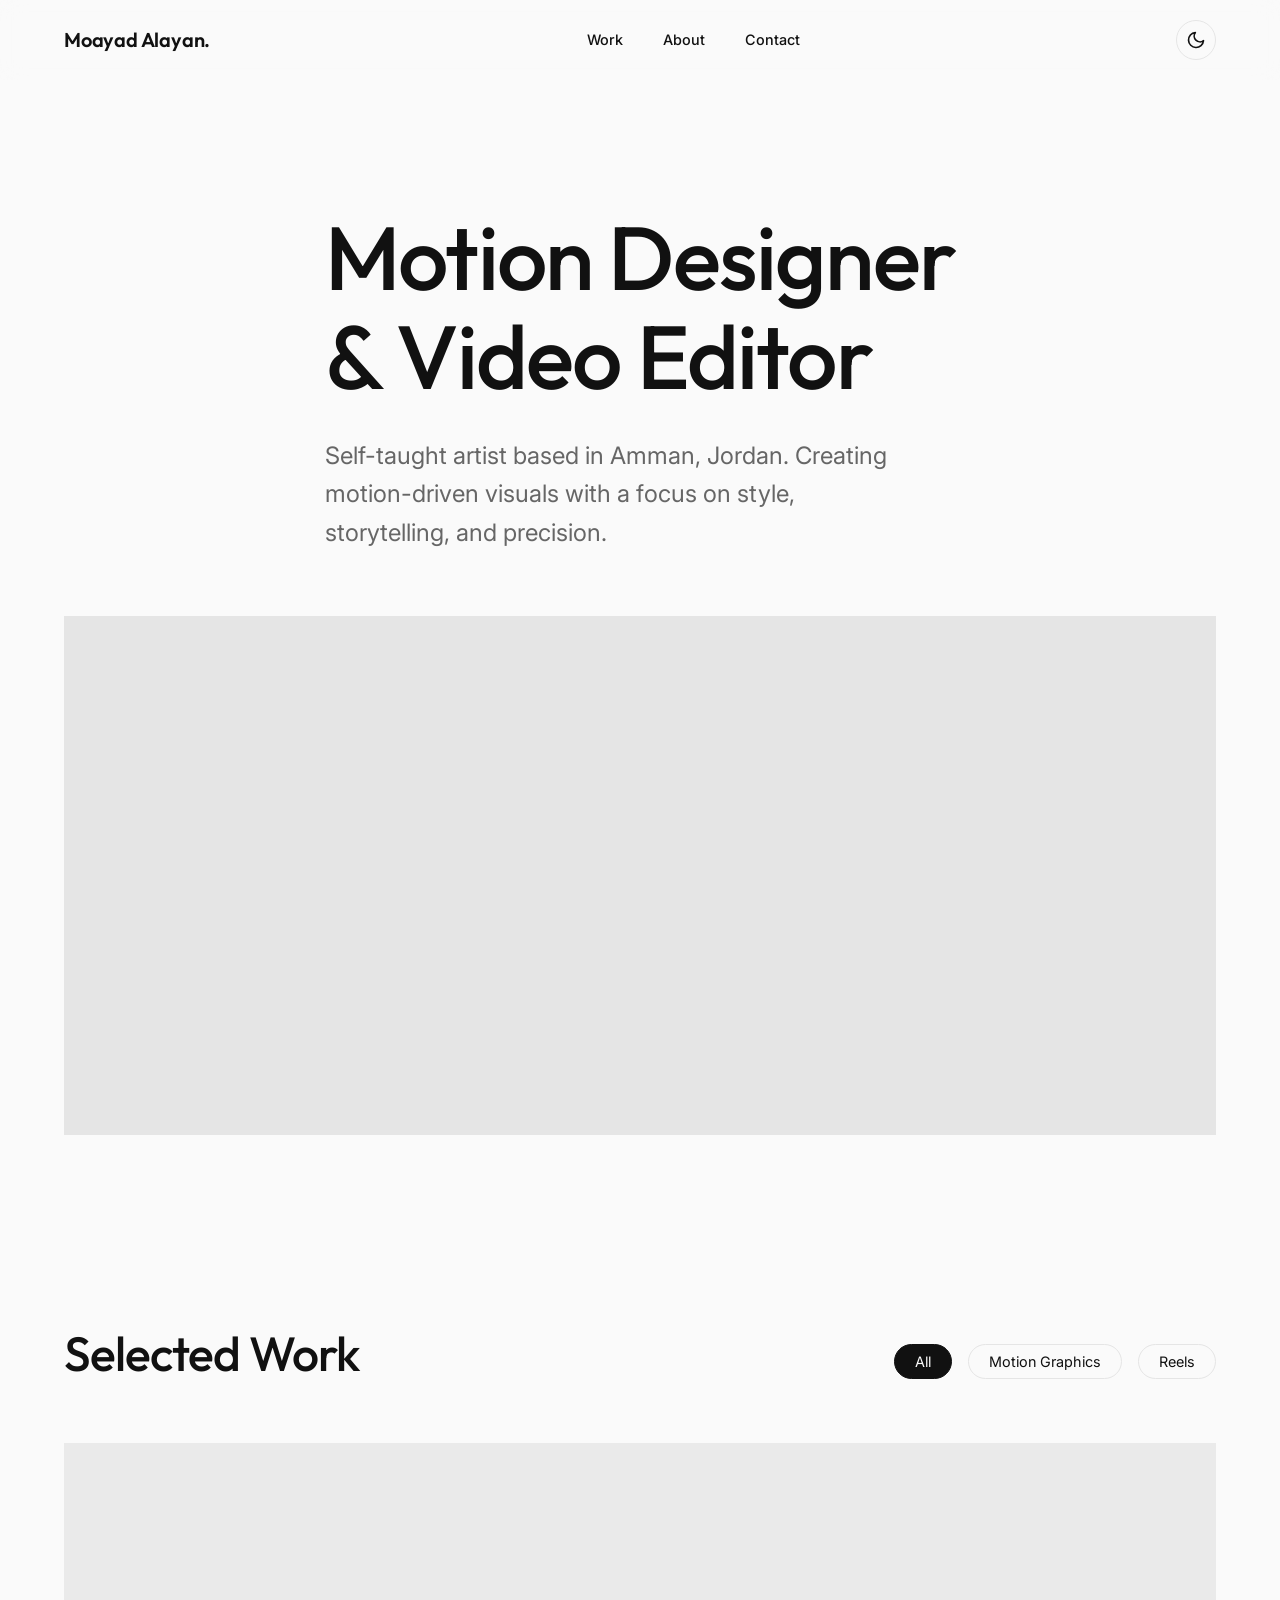
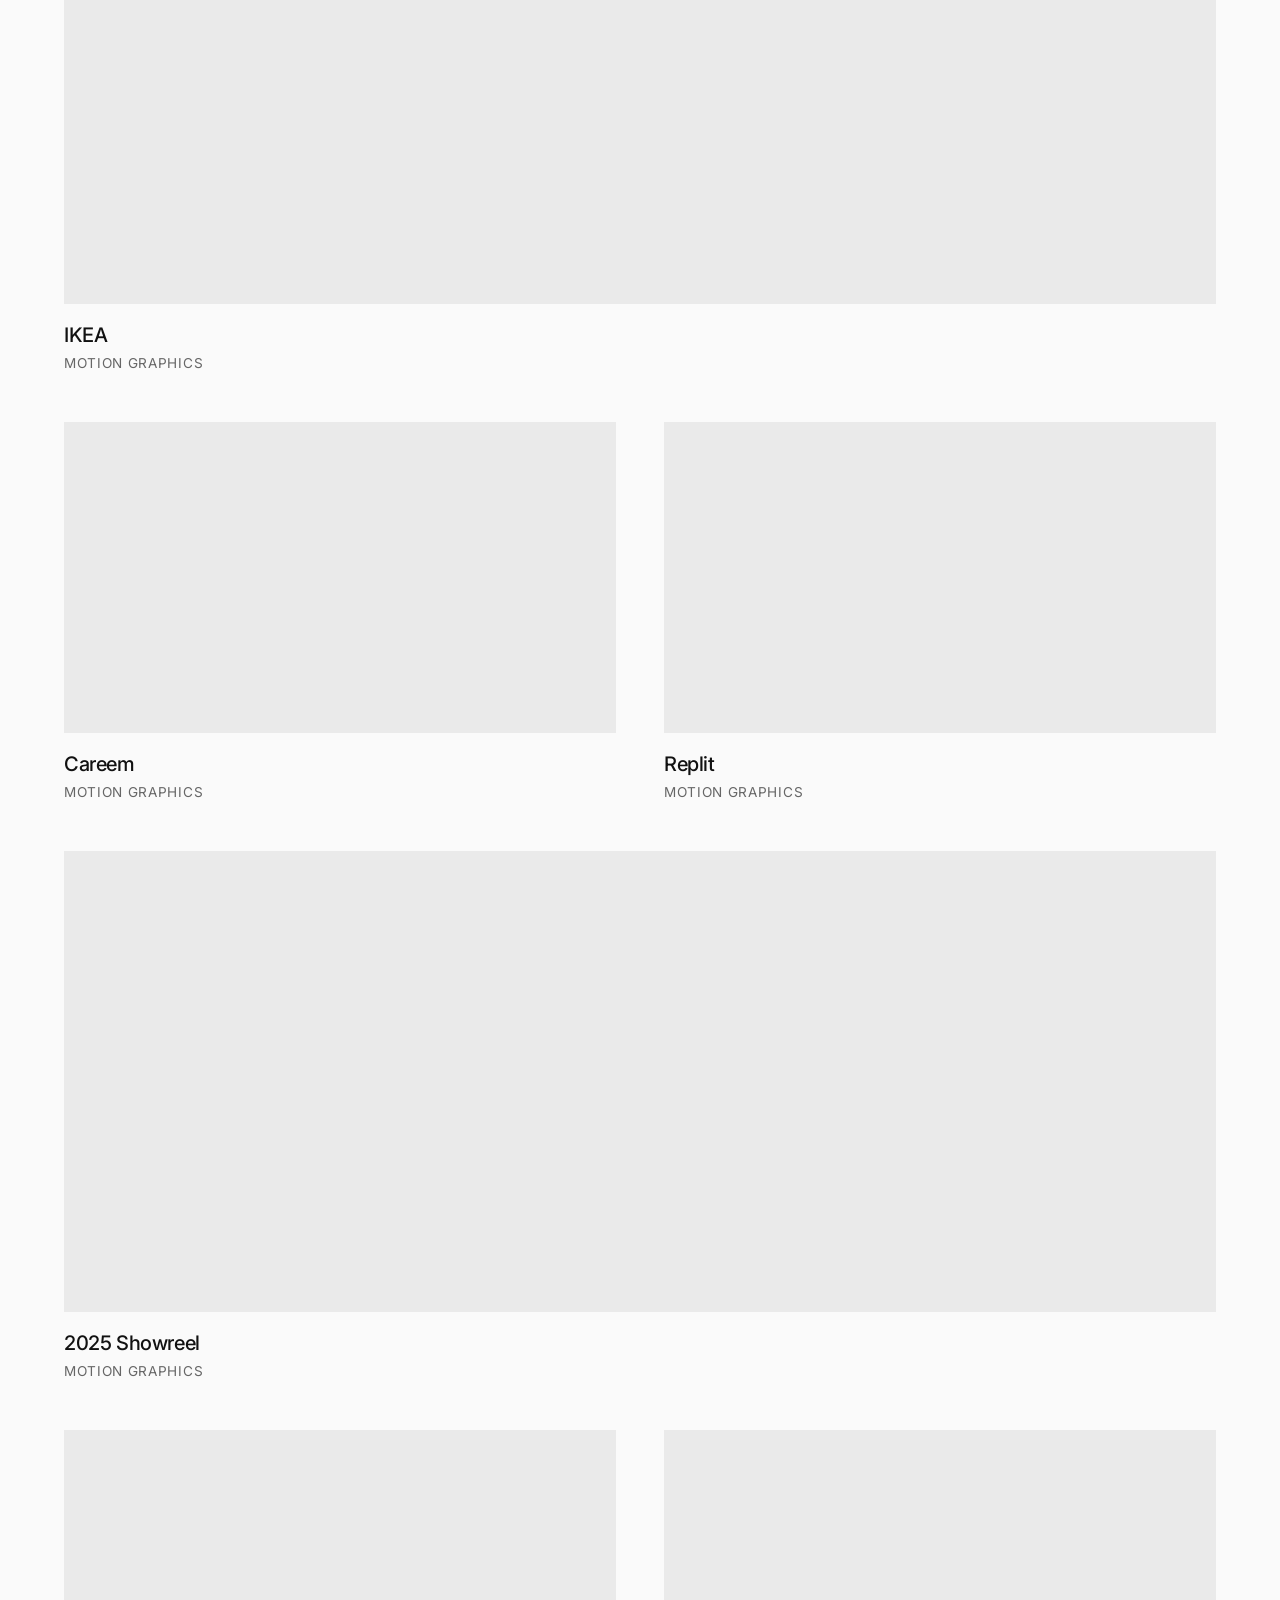
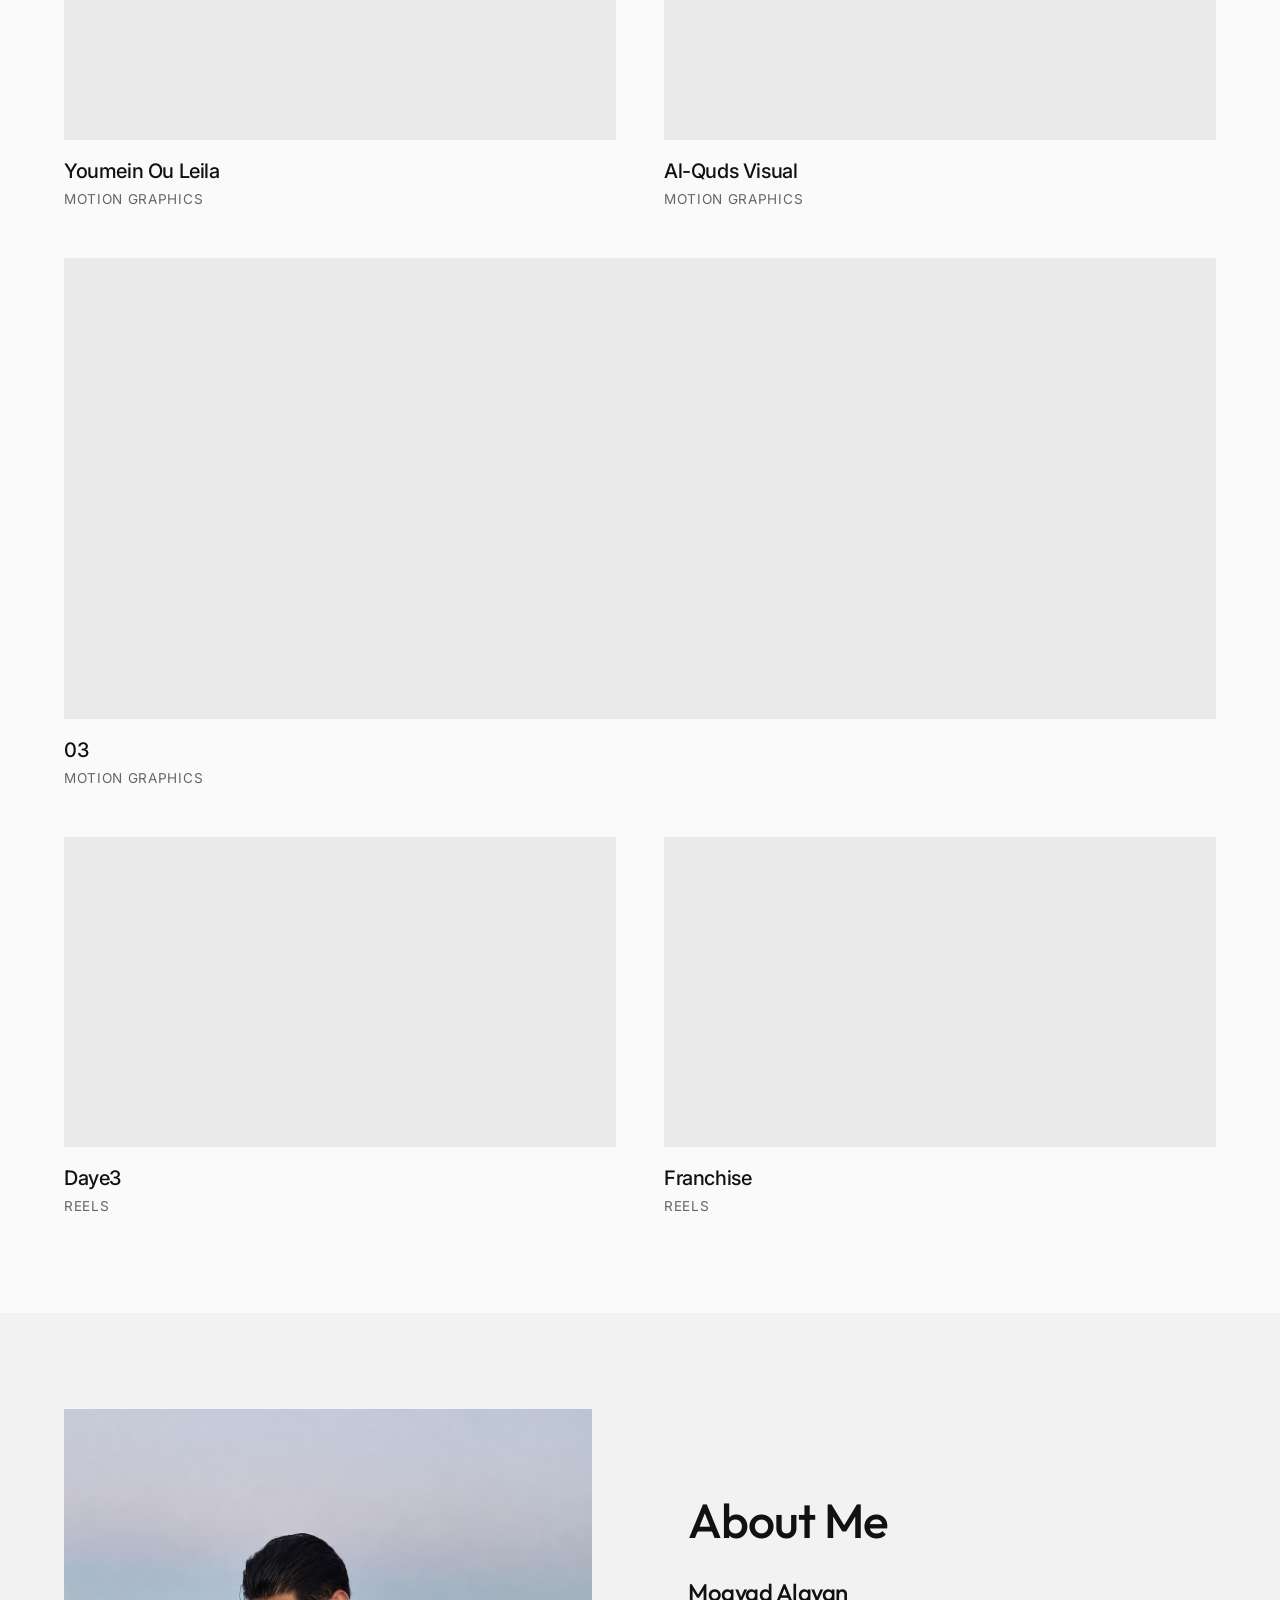
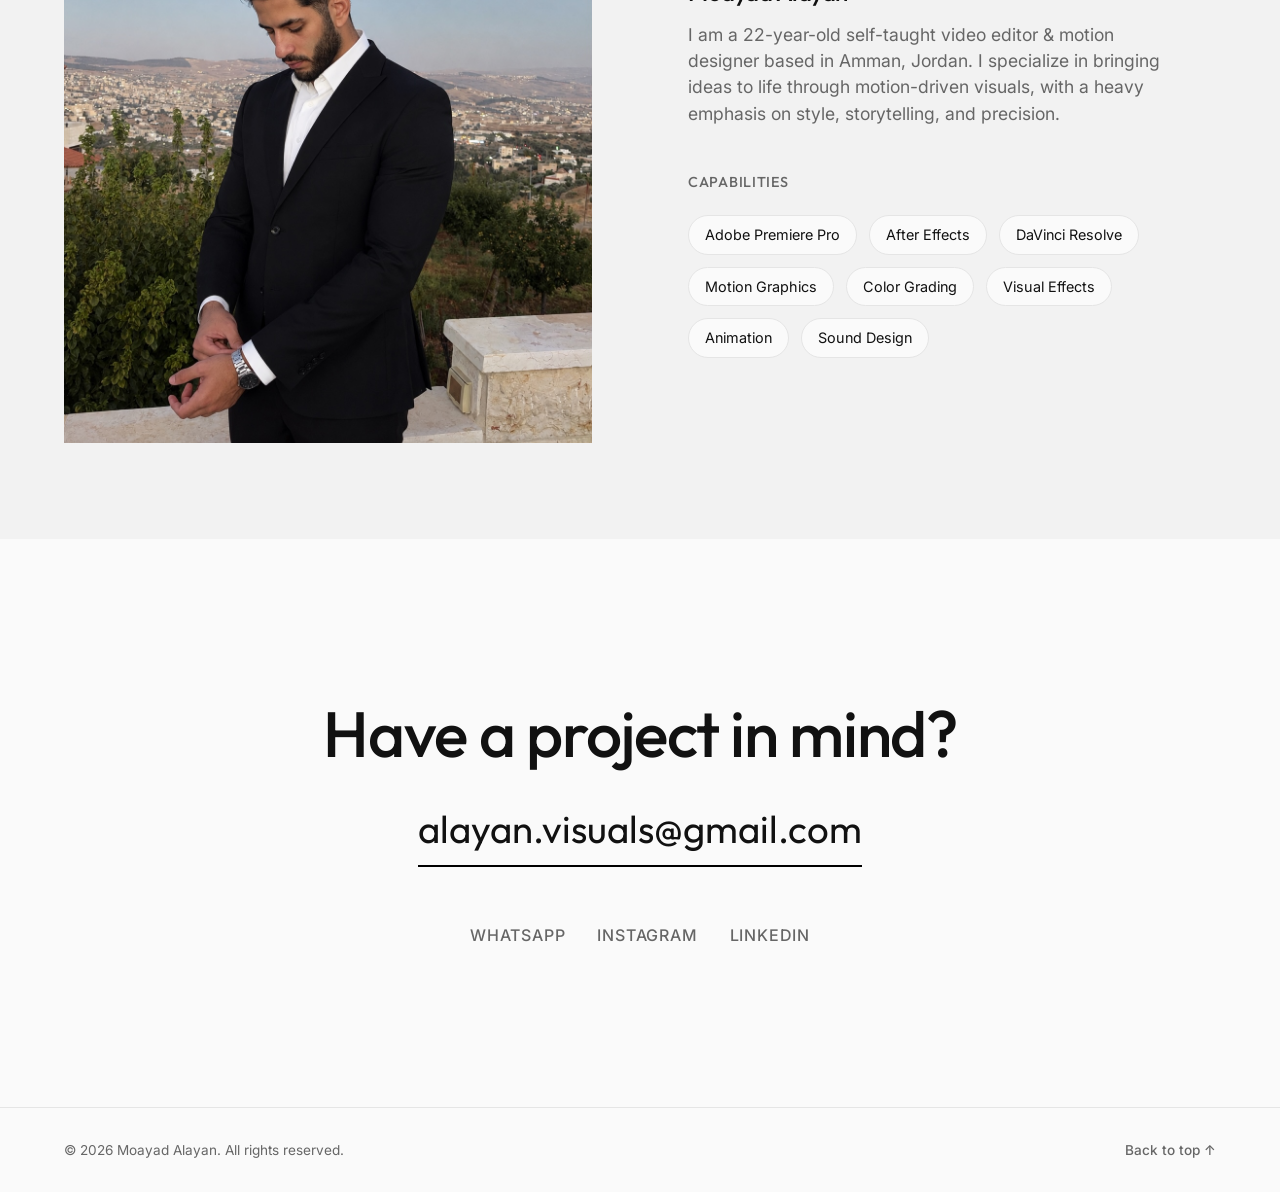
<file: index.html>
<!DOCTYPE html>
<html lang="en">

<head>
    <meta charset="UTF-8">
    <meta name="viewport" content="width=device-width, initial-scale=1.0">
    <title>Moayad Alayan — Motion Designer & Video Editor</title>
    <meta name="description"
        content="Portfolio of Moayad Alayan, a self-taught video editor & motion designer based in Amman, Jordan.">
    <!-- Google Fonts: Inter and Outfit -->
    <link rel="preconnect" href="https://fonts.googleapis.com">
    <link rel="preconnect" href="https://fonts.gstatic.com" crossorigin>
    <link
        href="https://fonts.googleapis.com/css2?family=Inter:wght@300;400;500;600&family=Outfit:wght@400;500;600;700&display=swap"
        rel="stylesheet">
    <link rel="stylesheet" href="css/style.css">
</head>

<body>
    <nav class="nav">
        <div class="nav-container">
            <a href="#" class="nav-logo">Moayad Alayan.</a>
            <div class="nav-links">
                <a href="#work" class="nav-link">Work</a>
                <a href="#about" class="nav-link">About</a>
                <a href="#contact" class="nav-link">Contact</a>
            </div>
            <div class="nav-actions">
                <!-- Dark Mode Toggle -->
                <button class="dark-mode-toggle" id="darkModeToggle" aria-label="Toggle Dark Mode">
                    <!-- Moon icon (shown in light mode) -->
                    <svg class="icon-moon" xmlns="http://www.w3.org/2000/svg" width="20" height="20" viewBox="0 0 24 24" fill="none" stroke="currentColor" stroke-width="2" stroke-linecap="round" stroke-linejoin="round">
                        <path d="M21 12.79A9 9 0 1 1 11.21 3 7 7 0 0 0 21 12.79z"></path>
                    </svg>
                    <!-- Sun icon (shown in dark mode) -->
                    <svg class="icon-sun" xmlns="http://www.w3.org/2000/svg" width="20" height="20" viewBox="0 0 24 24" fill="none" stroke="currentColor" stroke-width="2" stroke-linecap="round" stroke-linejoin="round">
                        <circle cx="12" cy="12" r="5"></circle>
                        <line x1="12" y1="1" x2="12" y2="3"></line>
                        <line x1="12" y1="21" x2="12" y2="23"></line>
                        <line x1="4.22" y1="4.22" x2="5.64" y2="5.64"></line>
                        <line x1="18.36" y1="18.36" x2="19.78" y2="19.78"></line>
                        <line x1="1" y1="12" x2="3" y2="12"></line>
                        <line x1="21" y1="12" x2="23" y2="12"></line>
                        <line x1="4.22" y1="19.78" x2="5.64" y2="18.36"></line>
                        <line x1="18.36" y1="5.64" x2="19.78" y2="4.22"></line>
                    </svg>
                </button>
                <!-- Mobile Menu Toggle -->
                <button class="menu-toggle" aria-label="Toggle Menu">
                    <span class="menu-toggle-line"></span>
                    <span class="menu-toggle-line"></span>
                </button>
            </div>
        </div>
    </nav>

    <!-- Mobile Navigation Panel -->
    <div class="mobile-nav">
        <div class="mobile-nav-links">
            <a href="#work" class="mobile-nav-link">Work</a>
            <a href="#about" class="mobile-nav-link">About</a>
            <a href="#contact" class="mobile-nav-link">Contact</a>
        </div>
    </div>

    <main>
        <section class="hero">
            <div class="container">
                <h1 class="hero-title">Motion Designer <br>& Video Editor</h1>
                <p class="hero-subtitle">Self-taught artist based in Amman, Jordan. Creating motion-driven visuals with
                    a focus on style, storytelling, and precision.</p>
            </div>
        </section>

        <section class="hero-video">
            <div class="container">
                <div class="hero-video-wrapper">
                    <video src="assets/videos/Alayan26.mp4" autoplay loop muted playsinline></video>
                </div>
            </div>
        </section>

        <section id="work" class="work">
            <div class="container">
                <div class="work-header">
                    <h2 class="section-title">Selected Work</h2>
                    <div class="work-filters">
                        <button class="filter-btn active" data-filter="all">All</button>
                        <button class="filter-btn" data-filter="motion_graphics">Motion Graphics</button>
                        <button class="filter-btn" data-filter="reels">Reels</button>
                    </div>
                </div>

                <div class="work-grid" id="portfolio-grid">
                    <!-- Populated by JS -->
                </div>
            </div>
        </section>

        <section id="about" class="about">
            <div class="container">
                <div class="about-grid">
                    <div class="about-image-wrapper">
                        <img src="assets/icons/PFP.jpg" alt="Moayad Alayan" class="about-image">
                    </div>
                    <div class="about-content">
                        <h2 class="section-title">About Me</h2>
                        <h3 class="about-name">Moayad Alayan</h3>
                        <p class="about-bio">
                            I am a 22-year-old self-taught video editor & motion designer based in Amman, Jordan. I
                            specialize in bringing ideas to life through motion-driven visuals, with a heavy emphasis on
                            style, storytelling, and precision.
                        </p>

                        <div class="about-skills">
                            <h4>Capabilities</h4>
                            <ul class="skills-list">
                                <li>Adobe Premiere Pro</li>
                                <li>After Effects</li>
                                <li>DaVinci Resolve</li>
                                <li>Motion Graphics</li>
                                <li>Color Grading</li>
                                <li>Visual Effects</li>
                                <li>Animation</li>
                                <li>Sound Design</li>
                            </ul>
                        </div>
                    </div>
                </div>
            </div>
        </section>

        <section id="contact" class="contact">
            <div class="container">
                <h2 class="contact-title">Have a project in mind?</h2>
                <a href="mailto:alayan.visuals@gmail.com" class="contact-email">alayan.visuals@gmail.com</a>
                <div class="contact-links">
                    <a href="https://wa.me/962795792483" target="_blank" class="contact-link">WhatsApp</a>
                    <a href="https://www.instagram.com/alayan.visuals/" target="_blank"
                        class="contact-link">Instagram</a>
                    <a href="https://www.linkedin.com/in/moayadalayan" target="_blank" class="contact-link">LinkedIn</a>
                </div>
            </div>
        </section>
    </main>

    <footer class="footer">
        <div class="container footer-container">
            <p class="copyright">&copy; <span id="year"></span> Moayad Alayan. All rights reserved.</p>
            <a href="#" class="back-to-top">Back to top ↑</a>
        </div>
    </footer>

    <script src="js/data.js"></script>
    <script src="js/app.js"></script>

    <script>
        // Wait for the page to load
        window.onload = function () {
            // Check if there is a query string (like ?utm_source=...)
            if (window.location.search) {
                // Rebuild the URL without the query string, keeping any # anchors
                const cleanUrl = window.location.origin + window.location.pathname + window.location.hash;
                // Replace the messy URL in the browser bar without reloading the page
                window.history.replaceState({}, document.title, cleanUrl);
            }
        };
    </script>
</body>

</html>
</file>
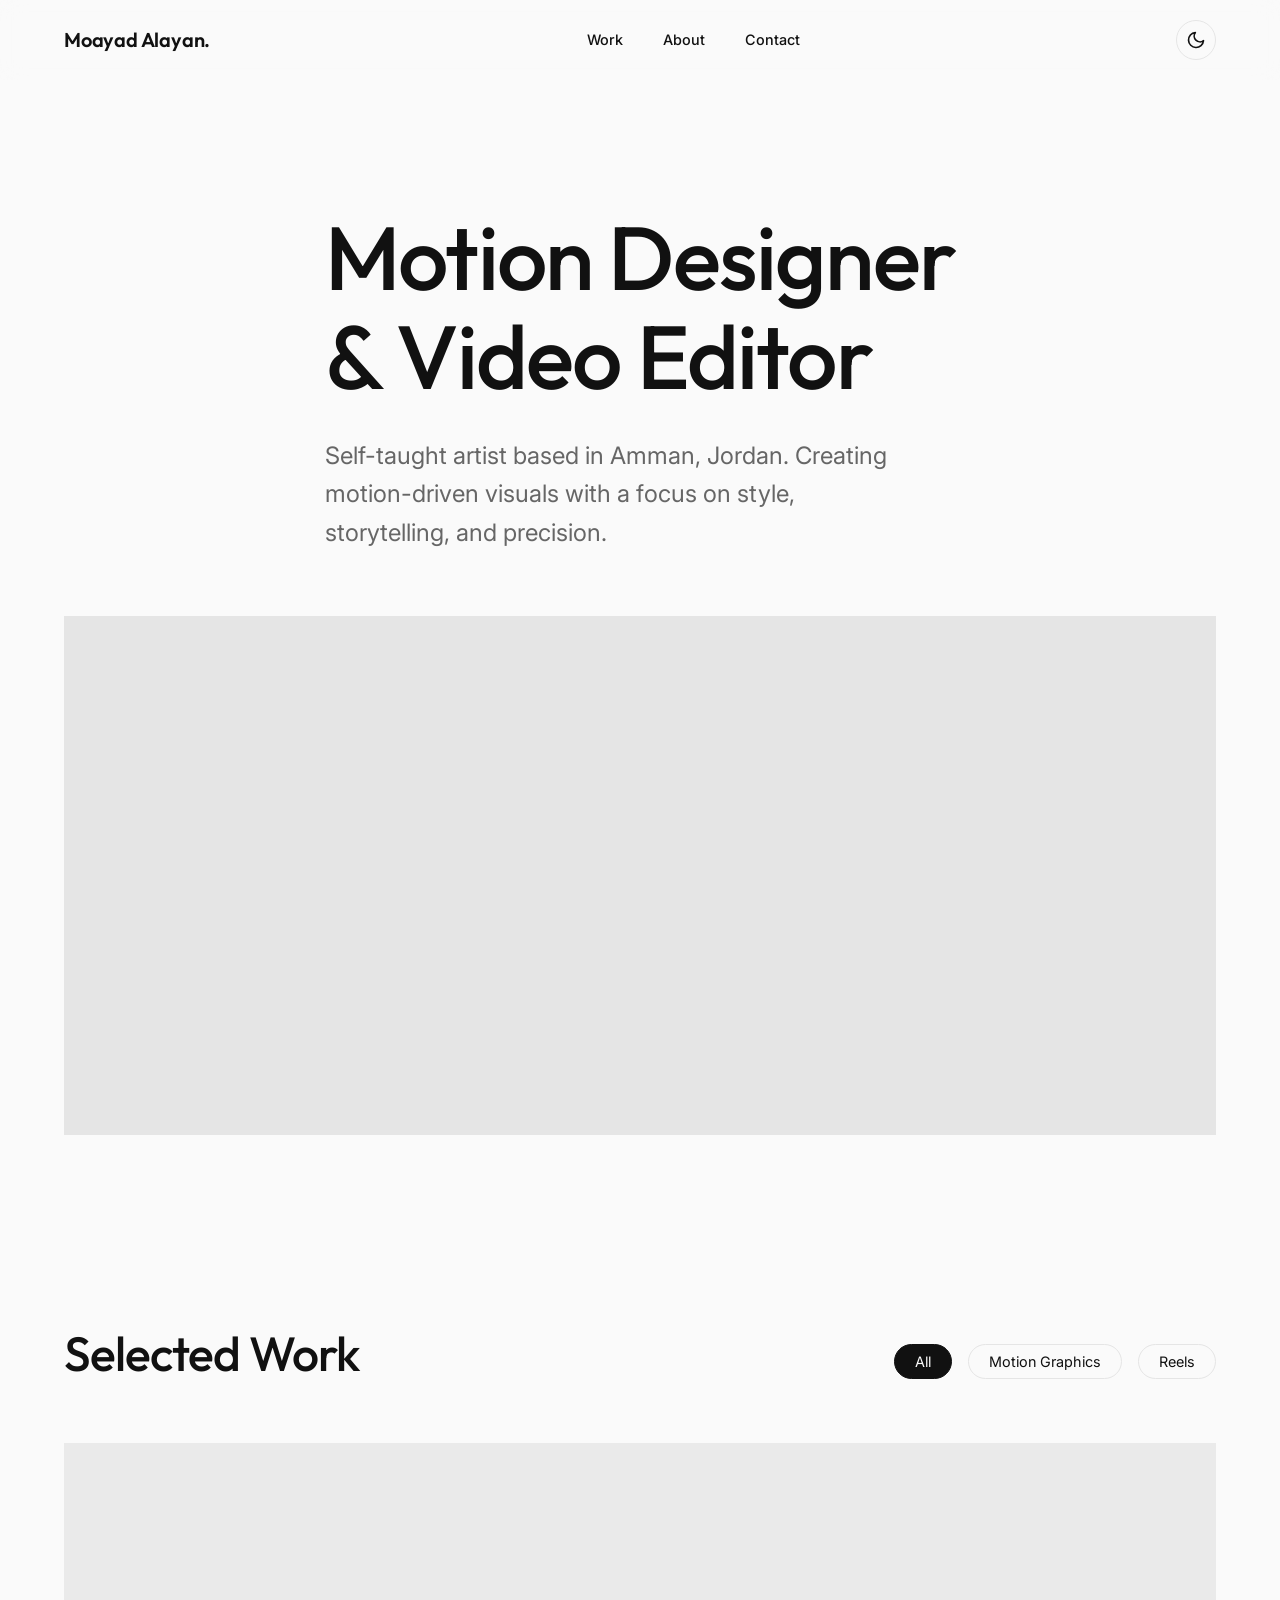
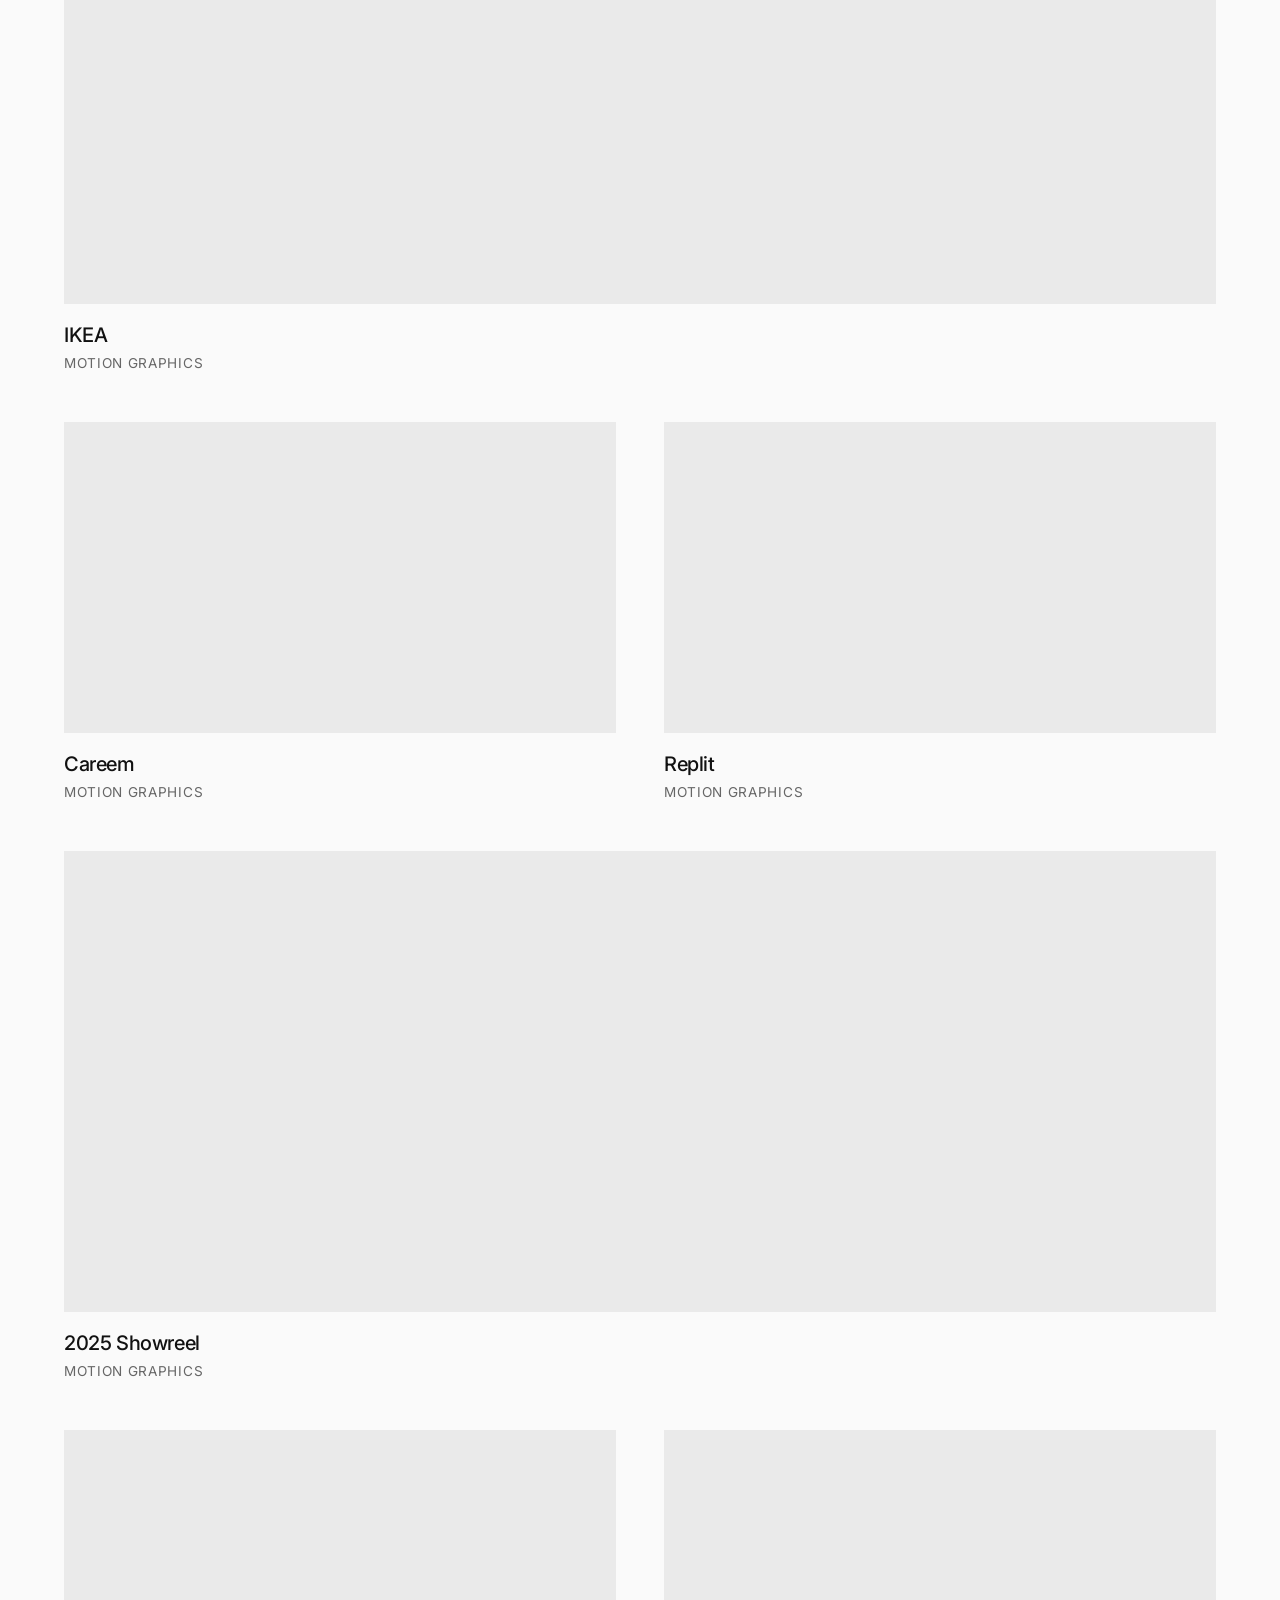
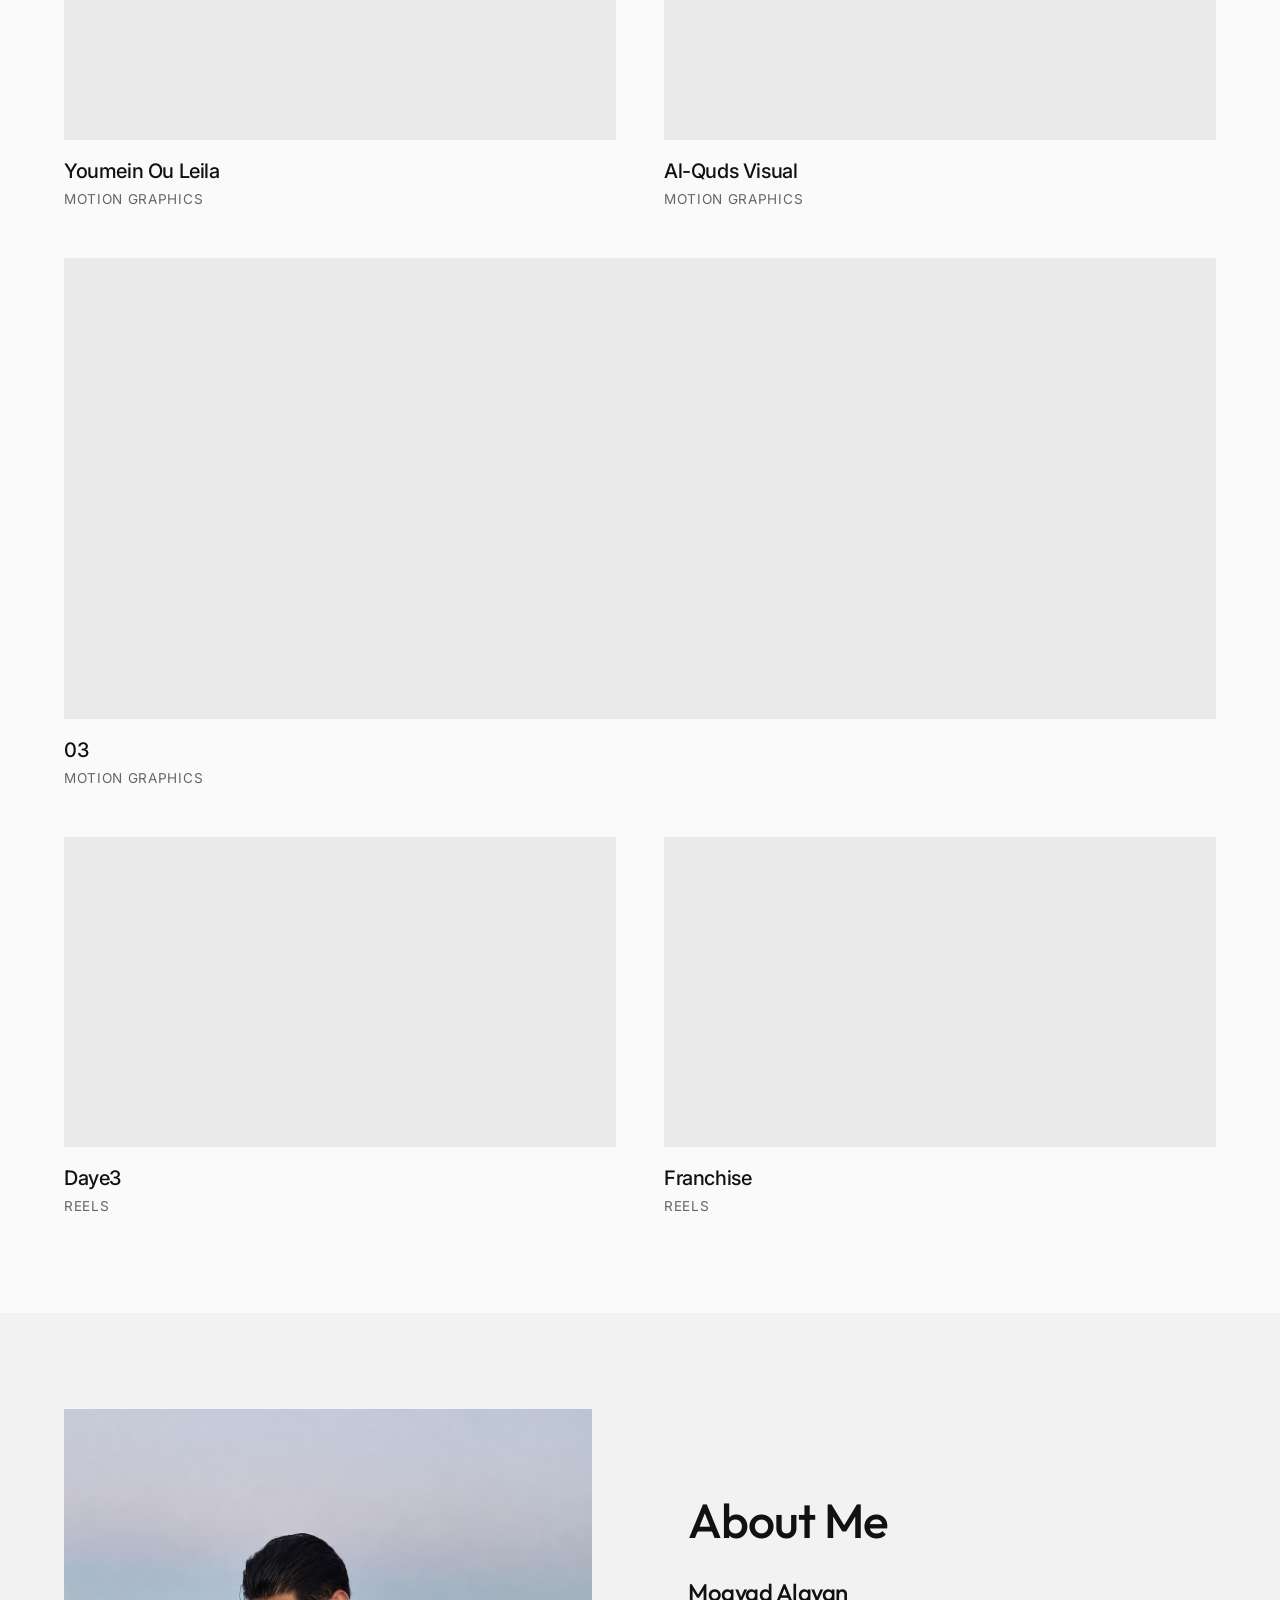
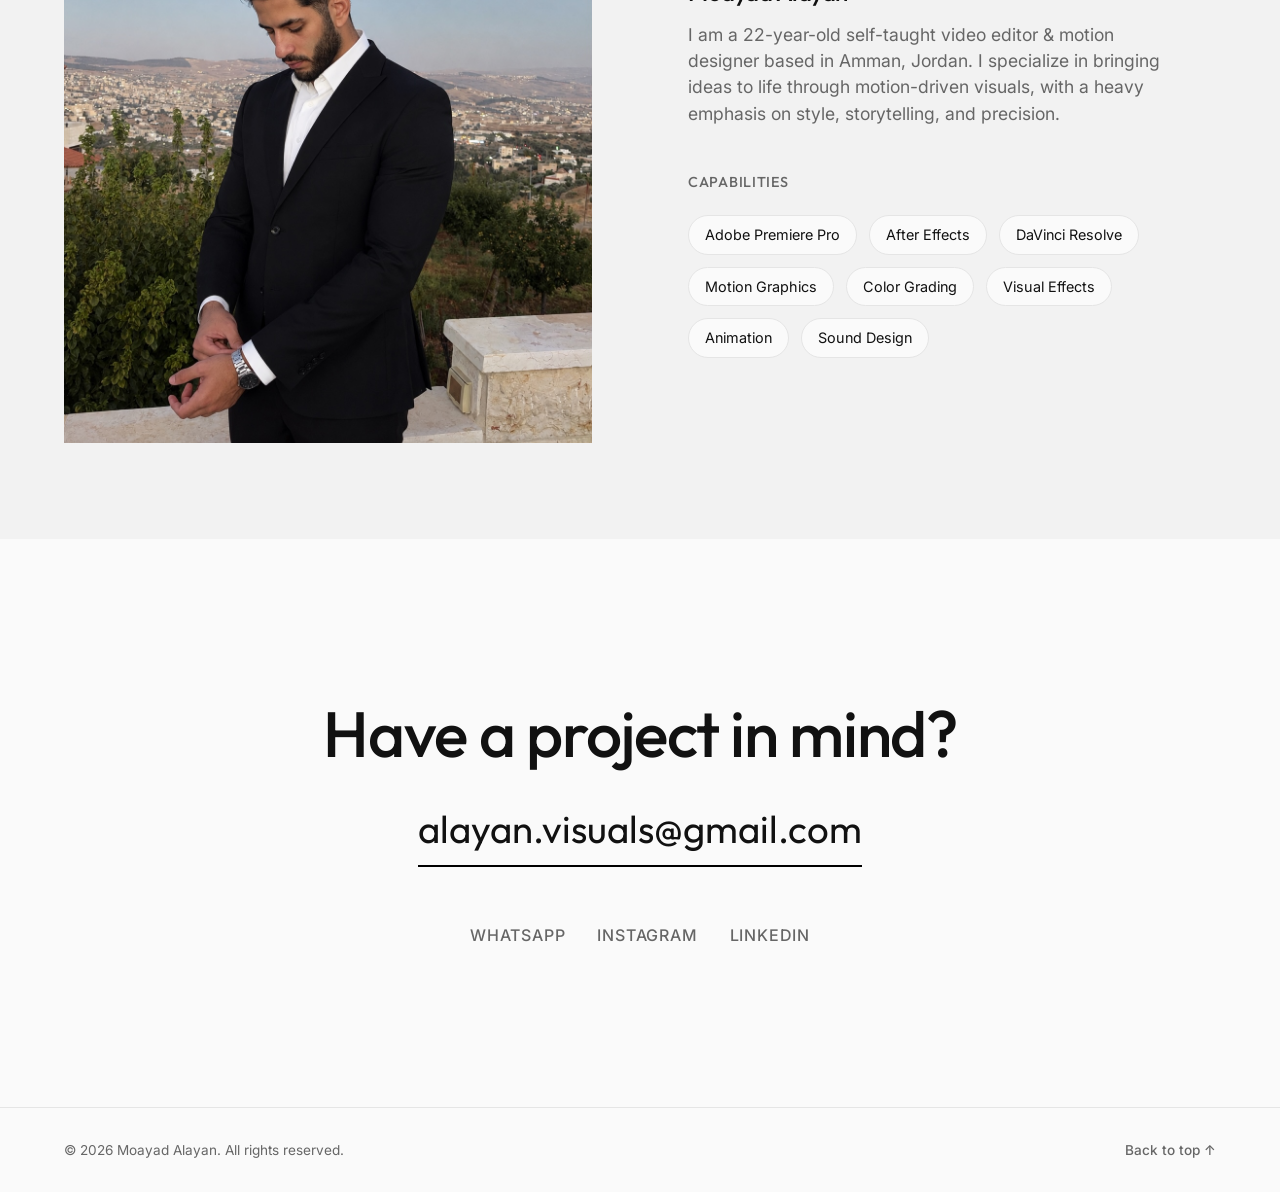
<file: project.html>
<!DOCTYPE html>
<html lang="en">
<head>
    <meta charset="UTF-8">
    <meta name="viewport" content="width=device-width, initial-scale=1.0">
    <title>Project Details — Moayad Alayan</title>
    <meta name="description" content="Project case study by Moayad Alayan.">
    <!-- Google Fonts: Inter and Outfit -->
    <link rel="preconnect" href="https://fonts.googleapis.com">
    <link rel="preconnect" href="https://fonts.gstatic.com" crossorigin>
    <link href="https://fonts.googleapis.com/css2?family=Inter:wght@300;400;500;600&family=Outfit:wght@400;500;600;700&display=swap" rel="stylesheet">
    <link rel="stylesheet" href="css/style.css">
</head>
<body>
    <nav class="nav">
        <div class="nav-container">
            <a href="index.html" class="nav-logo">Moayad Alayan.</a>
            <div class="nav-links">
                <a href="index.html#work" class="nav-link">Work</a>
                <a href="index.html#about" class="nav-link">About</a>
                <a href="index.html#contact" class="nav-link">Contact</a>
            </div>
            <div class="nav-actions">
                <!-- Dark Mode Toggle -->
                <button class="dark-mode-toggle" id="darkModeToggle" aria-label="Toggle Dark Mode">
                    <!-- Moon icon (shown in light mode) -->
                    <svg class="icon-moon" xmlns="http://www.w3.org/2000/svg" width="20" height="20" viewBox="0 0 24 24" fill="none" stroke="currentColor" stroke-width="2" stroke-linecap="round" stroke-linejoin="round">
                        <path d="M21 12.79A9 9 0 1 1 11.21 3 7 7 0 0 0 21 12.79z"></path>
                    </svg>
                    <!-- Sun icon (shown in dark mode) -->
                    <svg class="icon-sun" xmlns="http://www.w3.org/2000/svg" width="20" height="20" viewBox="0 0 24 24" fill="none" stroke="currentColor" stroke-width="2" stroke-linecap="round" stroke-linejoin="round">
                        <circle cx="12" cy="12" r="5"></circle>
                        <line x1="12" y1="1" x2="12" y2="3"></line>
                        <line x1="12" y1="21" x2="12" y2="23"></line>
                        <line x1="4.22" y1="4.22" x2="5.64" y2="5.64"></line>
                        <line x1="18.36" y1="18.36" x2="19.78" y2="19.78"></line>
                        <line x1="1" y1="12" x2="3" y2="12"></line>
                        <line x1="21" y1="12" x2="23" y2="12"></line>
                        <line x1="4.22" y1="19.78" x2="5.64" y2="18.36"></line>
                        <line x1="18.36" y1="5.64" x2="19.78" y2="4.22"></line>
                    </svg>
                </button>
                <!-- Mobile Menu Toggle -->
                <button class="menu-toggle" aria-label="Toggle Menu">
                    <span class="menu-toggle-line"></span>
                    <span class="menu-toggle-line"></span>
                </button>
            </div>
        </div>
    </nav>

    <!-- Mobile Navigation Panel -->
    <div class="mobile-nav">
        <div class="mobile-nav-links">
            <a href="index.html#work" class="mobile-nav-link">Work</a>
            <a href="index.html#about" class="mobile-nav-link">About</a>
            <a href="index.html#contact" class="mobile-nav-link">Contact</a>
        </div>
    </div>

    <main class="project-page">
        <!-- Will be populated by JS -->
        <div id="project-content">
            <div class="container project-loading">
                <p>Loading project...</p>
            </div>
        </div>
    </main>

    <footer class="footer">
        <div class="container footer-container">
            <p class="copyright">&copy; <span id="year"></span> Moayad Alayan. All rights reserved.</p>
            <a href="#" class="back-to-top">Back to top ↑</a>
        </div>
    </footer>

    <script src="js/data.js"></script>
    <script src="js/project.js"></script>
</body>
</html>
</file>
<file: css/style.css>
/* =========================================
   Moayad Alayan - Modern Portfolio Styles
   ========================================= */

/* --- Variables --- */
:root {
    --bg-color: #FAFAFA;
    --text-primary: #111111;
    --text-secondary: #666666;
    --border-color: #E5E5E5;
    --accent: #000000;
    --about-bg: #F2F2F2;
    --card-bg: #EAEAEA;
    
    --font-sans: 'Inter', system-ui, -apple-system, sans-serif;
    --font-display: 'Outfit', system-ui, -apple-system, sans-serif;
    
    --container-width: 1400px;
    --nav-height: 80px;
    
    --transition: 0.4s cubic-bezier(0.16, 1, 0.3, 1);
}

/* --- Dark Mode Variables --- */
[data-theme="dark"] {
    --bg-color: #0A0A0A;
    --text-primary: #F0F0F0;
    --text-secondary: #888888;
    --border-color: #2A2A2A;
    --accent: #F0F0F0;
    --about-bg: #111111;
    --card-bg: #1A1A1A;
}

/* Smooth color transitions when toggling dark mode */
body {
    transition: background-color 0.4s ease, color 0.4s ease;
}

/* --- Reset --- */
* {
    margin: 0;
    padding: 0;
    box-sizing: border-box;
}

html {
    scroll-behavior: smooth;
    font-size: 16px;
}

body {
    background-color: var(--bg-color);
    color: var(--text-primary);
    font-family: var(--font-sans);
    line-height: 1.5;
    overflow-x: hidden;
    -webkit-font-smoothing: antialiased;
    -moz-osx-font-smoothing: grayscale;
}

img {
    max-width: 100%;
    height: auto;
    display: block;
}

a {
    color: inherit;
    text-decoration: none;
}

ul {
    list-style: none;
}

button {
    background: none;
    border: none;
    cursor: pointer;
    font-family: inherit;
    color: inherit;
}

/* --- Typography --- */
h1, h2, h3, h4, h5, h6 {
    font-family: var(--font-display);
    font-weight: 500;
    line-height: 1.1;
    letter-spacing: -0.02em;
}

.container {
    max-width: var(--container-width);
    margin: 0 auto;
    padding: 0 5%;
}

/* --- Navigation --- */
.nav {
    position: fixed;
    top: 0;
    left: 0;
    width: 100%;
    height: var(--nav-height);
    background-color: rgba(250, 250, 250, 0.85);
    backdrop-filter: blur(12px);
    -webkit-backdrop-filter: blur(12px);
    z-index: 100;
    border-bottom: 1px solid transparent;
    transition: border-color var(--transition), background-color 0.4s ease;
}

[data-theme="dark"] .nav {
    background-color: rgba(10, 10, 10, 0.85);
}

.nav.scrolled {
    border-bottom: 1px solid var(--border-color);
}

.nav-container {
    height: 100%;
    display: flex;
    justify-content: space-between;
    align-items: center;
    max-width: var(--container-width);
    margin: 0 auto;
    padding: 0 5%;
}

.nav-logo {
    font-family: var(--font-display);
    font-size: 1.25rem;
    font-weight: 600;
    letter-spacing: -0.01em;
}

.nav-links {
    display: flex;
    gap: 2.5rem;
}

.nav-link {
    font-size: 0.9rem;
    font-weight: 500;
    position: relative;
}

.nav-link::after {
    content: '';
    position: absolute;
    bottom: -4px;
    left: 0;
    width: 100%;
    height: 1px;
    background-color: var(--accent);
    transform: scaleX(0);
    transform-origin: right;
    transition: transform var(--transition);
}

.nav-link:hover::after {
    transform: scaleX(1);
    transform-origin: left;
}

.nav-actions {
    display: flex;
    align-items: center;
    gap: 1rem;
}

/* --- Dark Mode Toggle Button --- */
.dark-mode-toggle {
    display: flex;
    align-items: center;
    justify-content: center;
    width: 40px;
    height: 40px;
    border-radius: 50%;
    color: var(--text-primary);
    border: 1px solid var(--border-color);
    transition: background-color 0.3s ease, border-color 0.3s ease, transform 0.2s ease;
    flex-shrink: 0;
}

.dark-mode-toggle:hover {
    background-color: var(--text-primary);
    color: var(--bg-color);
    transform: rotate(15deg);
}

.dark-mode-toggle .icon-sun {
    display: none;
}

.dark-mode-toggle .icon-moon {
    display: block;
}

[data-theme="dark"] .dark-mode-toggle .icon-sun {
    display: block;
}

[data-theme="dark"] .dark-mode-toggle .icon-moon {
    display: none;
}

.menu-toggle {
    display: none;
    flex-direction: column;
    justify-content: space-around;
    width: 24px;
    height: 20px;
    z-index: 101;
}

.menu-toggle-line {
    width: 100%;
    height: 2px;
    background-color: var(--text-primary);
    transition: transform 0.3s ease, opacity 0.3s ease;
}

.mobile-nav {
    position: fixed;
    top: 0;
    left: 0;
    width: 100%;
    height: 100vh;
    background-color: var(--bg-color);
    z-index: 99;
    display: flex;
    align-items: center;
    justify-content: center;
    opacity: 0;
    pointer-events: none;
    transition: opacity var(--transition);
}

.mobile-nav.is-active {
    opacity: 1;
    pointer-events: all;
}

.mobile-nav-links {
    display: flex;
    flex-direction: column;
    align-items: center;
    gap: 2rem;
}

.mobile-nav-link {
    font-family: var(--font-display);
    font-size: 2.5rem;
    font-weight: 500;
}

/* Mobile Nav Toggle Animation */
.menu-toggle.is-active .menu-toggle-line:nth-child(1) {
    transform: translateY(9px) rotate(45deg);
}
.menu-toggle.is-active .menu-toggle-line:nth-child(2) {
    transform: translateY(-9px) rotate(-45deg);
}

/* --- Hero Section --- */
.hero {
    padding-top: calc(var(--nav-height) + 8rem);
    padding-bottom: 4rem;
    min-height: 50vh;
    display: flex;
    flex-direction: column;
    justify-content: center;
}

.hero-title {
    font-size: clamp(3rem, 7vw, 6rem);
    margin-bottom: 2rem;
    max-width: 900px;
}

.hero-subtitle {
    font-size: clamp(1.1rem, 2vw, 1.5rem);
    color: var(--text-secondary);
    max-width: 600px;
    line-height: 1.6;
}

/* --- Hero Video Section --- */
.hero-video {
    padding-bottom: 6rem;
}

.hero-video-wrapper {
    position: relative;
    width: 100%;
    padding-bottom: 45%; /* Cinematic wide aspect ratio */
    background-color: var(--border-color);
    overflow: hidden;
}

.hero-video-wrapper video {
    position: absolute;
    top: 0;
    left: 0;
    width: 100%;
    height: 100%;
    object-fit: cover;
}

/* --- Work Section --- */
.work {
    padding: 6rem 0;
}

.work-header {
    display: flex;
    flex-direction: column;
    gap: 2rem;
    margin-bottom: 4rem;
}

@media (min-width: 768px) {
    .work-header {
        flex-direction: row;
        justify-content: space-between;
        align-items: flex-end;
    }
}

.section-title {
    font-size: clamp(2rem, 4vw, 3rem);
}

.work-filters {
    display: flex;
    flex-wrap: wrap;
    gap: 1rem;
}

.filter-btn {
    font-size: 0.9rem;
    padding: 0.5rem 1.25rem;
    border: 1px solid var(--border-color);
    border-radius: 2rem;
    transition: all var(--transition);
}

.filter-btn:hover, .filter-btn.active {
    background-color: var(--text-primary);
    color: var(--bg-color);
    border-color: var(--text-primary);
}

.work-grid {
    display: grid;
    grid-template-columns: 1fr;
    gap: 2rem;
}

@media (min-width: 768px) {
    .work-grid {
        grid-template-columns: repeat(2, 1fr);
        gap: 3rem;
    }
}

/* Make every 3rd item span 2 columns for masonry feel on desktop */
@media (min-width: 768px) {
    .project-card.featured {
        grid-column: 1 / -1;
    }
    
    .project-card.featured .project-image-container {
        padding-bottom: 40%; /* wider aspect ratio for featured */
    }
}

.project-card {
    display: block;
    cursor: pointer;
    group: project;
}

.project-image-container {
    width: 100%;
    padding-bottom: 56.25%; /* 16:9 Aspect Ratio */
    position: relative;
    overflow: hidden;
    background-color: var(--card-bg);
    margin-bottom: 1.25rem;
    transition: background-color 0.4s ease;
}

.project-image {
    position: absolute;
    top: 0;
    left: 0;
    width: 100%;
    height: 100%;
    object-fit: cover;
    transition: transform 0.6s cubic-bezier(0.16, 1, 0.3, 1);
}

.project-card:hover .project-image {
    transform: scale(1.03);
}

.project-info {
    display: flex;
    justify-content: space-between;
    align-items: flex-start;
}

.project-title {
    font-size: 1.25rem;
    font-family: var(--font-sans);
    font-weight: 500;
    margin-bottom: 0.25rem;
}

.project-category {
    font-size: 0.85rem;
    color: var(--text-secondary);
    text-transform: uppercase;
    letter-spacing: 0.05em;
}

.project-view-indicator {
    font-size: 0.85rem;
    font-weight: 500;
    opacity: 0;
    transform: translateX(-10px);
    transition: all var(--transition);
}

.project-card:hover .project-view-indicator {
    opacity: 1;
    transform: translateX(0);
}

/* --- About Section --- */
.about {
    padding: 6rem 0;
    background-color: var(--about-bg);
    transition: background-color 0.4s ease;
}

.about-grid {
    display: grid;
    grid-template-columns: 1fr;
    gap: 4rem;
    align-items: center;
}

@media (min-width: 900px) {
    .about-grid {
        grid-template-columns: 1fr 1fr;
        gap: 6rem;
    }
}

.about-image-wrapper {
    position: relative;
    width: 100%;
    padding-bottom: 120%; /* Portrait aspect ratio */
    overflow: hidden;
}

.about-image {
    position: absolute;
    top: 0;
    left: 0;
    width: 100%;
    height: 100%;
    object-fit: cover;
}

.about-content .section-title {
    margin-bottom: 2rem;
}

.about-name {
    font-size: 1.5rem;
    margin-bottom: 1rem;
}

.about-bio {
    font-size: 1.1rem;
    color: var(--text-secondary);
    margin-bottom: 3rem;
    max-width: 500px;
}

.about-skills h4 {
    font-size: 0.9rem;
    text-transform: uppercase;
    letter-spacing: 0.05em;
    margin-bottom: 1.5rem;
    color: var(--text-secondary);
}

.skills-list {
    display: flex;
    flex-wrap: wrap;
    gap: 0.75rem;
}

.skills-list li {
    font-size: 0.9rem;
    padding: 0.5rem 1rem;
    border: 1px solid var(--border-color);
    border-radius: 2rem;
    background-color: var(--bg-color);
}

/* --- Contact Section --- */
.contact {
    padding: 10rem 0;
    text-align: center;
}

.contact-title {
    font-size: clamp(2.5rem, 5vw, 4.5rem);
    margin-bottom: 2rem;
}

.contact-email {
    font-family: var(--font-display);
    font-size: clamp(1.5rem, 3vw, 2.5rem);
    font-weight: 400;
    position: relative;
    display: inline-block;
    margin-bottom: 4rem;
}

.contact-email::after {
    content: '';
    position: absolute;
    bottom: -8px;
    left: 0;
    width: 100%;
    height: 2px;
    background-color: var(--accent);
    transition: transform var(--transition);
    transform-origin: right;
}

.contact-email:hover::after {
    transform: scaleX(0);
}

.contact-links {
    display: flex;
    justify-content: center;
    gap: 2rem;
    flex-wrap: wrap;
}

.contact-link {
    font-size: 1rem;
    font-weight: 500;
    text-transform: uppercase;
    letter-spacing: 0.05em;
    color: var(--text-secondary);
    transition: color 0.3s ease;
}

.contact-link:hover {
    color: var(--text-primary);
}

/* --- Footer --- */
.footer {
    padding: 2rem 0;
    border-top: 1px solid var(--border-color);
}

.footer-container {
    display: flex;
    flex-direction: column;
    align-items: center;
    gap: 1rem;
}

@media (min-width: 768px) {
    .footer-container {
        flex-direction: row;
        justify-content: space-between;
    }
}

.copyright {
    font-size: 0.85rem;
    color: var(--text-secondary);
}

.back-to-top {
    font-size: 0.85rem;
    color: var(--text-secondary);
    font-weight: 500;
}

.back-to-top:hover {
    color: var(--text-primary);
}

/* --- Project Detail Page Styles --- */
.project-page {
    padding-top: var(--nav-height);
}

.project-hero {
    padding: 6rem 0 3rem;
}

.back-link {
    display: inline-block;
    font-size: 0.9rem;
    font-weight: 500;
    text-transform: uppercase;
    letter-spacing: 0.05em;
    margin-bottom: 2rem;
    color: var(--text-secondary);
    transition: color var(--transition);
}

.back-link:hover {
    color: var(--text-primary);
}

.project-hero-title {
    font-size: clamp(3rem, 6vw, 5rem);
    margin-bottom: 1rem;
}

.project-video-section {
    margin-bottom: 4rem;
}

.project-video-wrapper {
    position: relative;
    width: 100%;
    padding-bottom: 56.25%; /* 16:9 Aspect Ratio */
    background-color: #000;
    overflow: hidden;
}

.project-video-wrapper iframe {
    position: absolute;
    top: 0;
    left: 0;
    width: 100%;
    height: 100%;
    border: none;
}

.project-details {
    padding-bottom: 8rem;
}

.project-details-grid {
    display: grid;
    grid-template-columns: 1fr;
    gap: 4rem;
}

@media (min-width: 900px) {
    .project-details-grid {
        grid-template-columns: 300px 1fr;
        gap: 6rem;
    }
}

.project-meta {
    display: flex;
    flex-direction: column;
    gap: 2rem;
}

.meta-item {
    display: flex;
    flex-direction: column;
    gap: 0.25rem;
}

.meta-label {
    font-size: 0.85rem;
    text-transform: uppercase;
    letter-spacing: 0.05em;
    color: var(--text-secondary);
}

.meta-value {
    font-size: 1.1rem;
    font-weight: 500;
}

.project-story {
    display: flex;
    flex-direction: column;
    gap: 3rem;
}

.story-section h2 {
    font-size: 1.75rem;
    margin-bottom: 1rem;
}

.story-section p {
    font-size: 1.1rem;
    line-height: 1.7;
    color: var(--text-secondary);
}

.project-loading {
    padding: 10rem 0;
    text-align: center;
    font-size: 1.25rem;
    color: var(--text-secondary);
}

/* Mobile Nav Adjustments */
@media (max-width: 767px) {
    .nav-links {
        display: none;
    }
    .menu-toggle {
        display: flex;
    }
}
</file>
